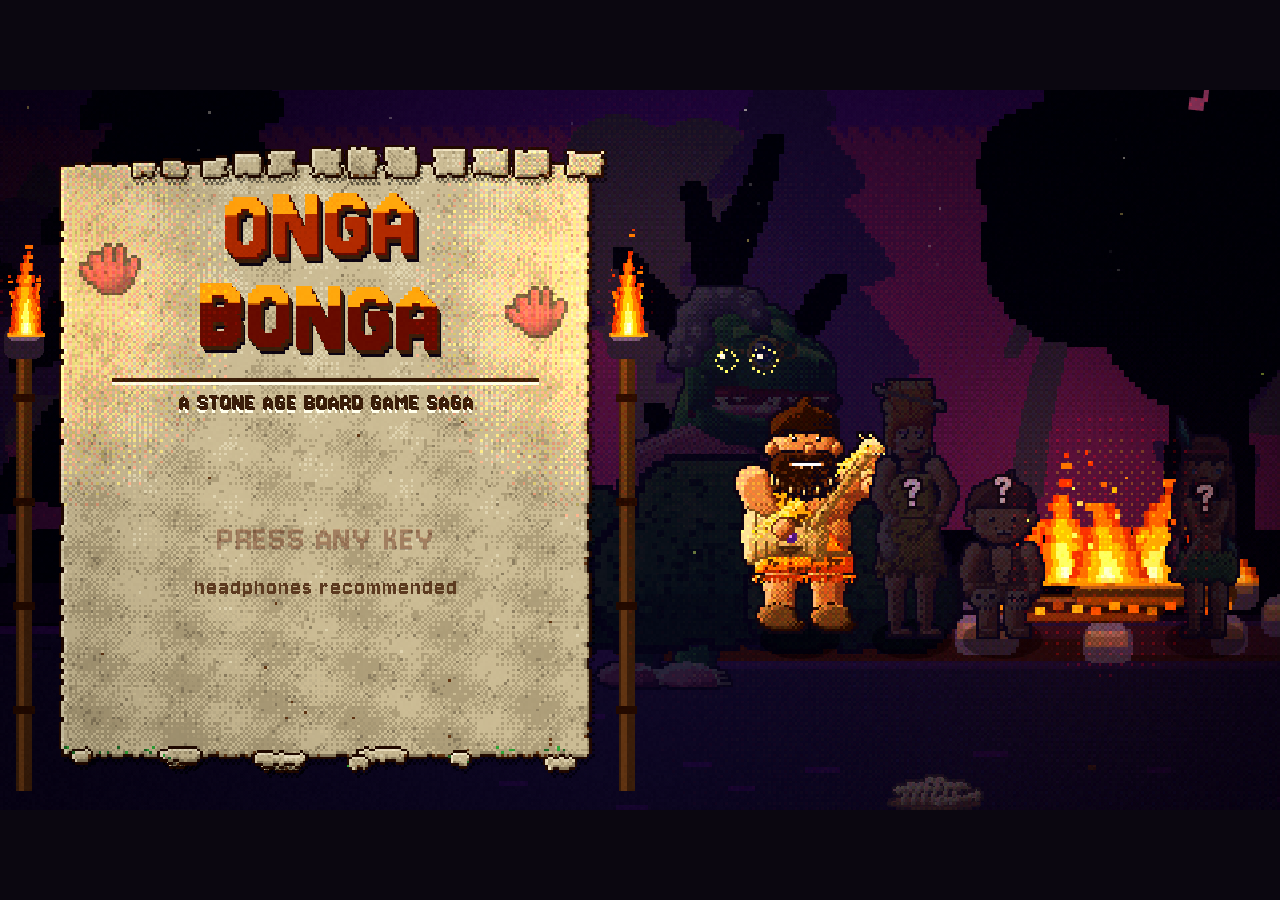
<file: index.html>
<!DOCTYPE html>
<html lang="en">
<head>
<meta charset="utf-8">
<meta name="viewport" content="width=device-width, initial-scale=1, maximum-scale=1, user-scalable=no, viewport-fit=cover">
<title>Onga Bonga - Stone Age Rock Saga</title>
<style>
html,body{margin:0;padding:0;height:100%;background:#0b0710;overflow:hidden;overscroll-behavior:none;font-family:monospace;touch-action:none;user-select:none;-webkit-user-select:none;-webkit-tap-highlight-color:transparent}
#wrap{position:fixed;inset:0;display:flex;align-items:center;justify-content:center}
canvas#game{image-rendering:pixelated;image-rendering:crisp-edges;width:min(100vw,calc(100vh * 16 / 9));height:min(100vh,calc(100vw * 9 / 16));background:#120c16;outline:none}
</style>
</head>
<body>
<div id="wrap"><canvas id="game" width="960" height="540"></canvas></div>
<script src="js2/core.js"></script>
<script src="js2/font_hi.js"></script>
<script src="js2/font.js"></script>
<script src="js2/gfx.js"></script>
<script src="js2/bubble.js"></script>
<script src="js2/pixui.js"></script>
<script src="js2/hud.js"></script>
<script src="js2/art_chars.js"></script>
<script src="js2/art_beasts.js"></script>
<script src="js2/art_dinos.js"></script>
<script src="js2/art_valley.js"></script>
<script src="js2/art_home.js"></script>
<script src="js2/art_ui.js"></script>
<script src="js2/art_cave.js"></script>
<script src="js2/art_board.js"></script>
<script src="js2/anim.js"></script>
<script src="js2/world.js"></script>
<script src="js2/cave.js"></script>
<script src="js2/vista.js"></script>
<script src="js2/light.js"></script>
<script src="js2/post.js"></script>
<script src="js2/audio.js"></script>
<script src="js2/songs.js"></script>
<script src="js2/dialogue.js"></script>
<script src="js2/rhythm.js"></script>
<script src="js2/instruments.js"></script>
<script src="js2/shell.js"></script>
<script src="js2/cards.js"></script>
<script src="js2/cardart.js"></script>
<script src="js2/relics.js"></script>
<script src="js2/heroes.js"></script>
<script src="js2/enemies.js"></script>
<script src="js2/profile.js"></script>
<script src="js2/tiles.js"></script>
<script src="js2/dice.js"></script>
<script src="js2/boardgen.js"></script>
<script src="js2/boardui.js"></script>
<script src="js2/stage.js"></script>
<script src="js2/wildlife.js"></script>
<script src="js2/boarddress.js"></script>
<script src="js2/antics.js"></script>
<script src="js2/minigames.js"></script>
<script src="js2/board.js"></script>
<script src="js2/cutscene.js"></script>
<script src="js2/gore.js"></script>
<script src="js2/arena.js"></script>
<script src="js2/combat.js"></script>
<script src="js2/events.js"></script>
<script src="js2/scenes.js"></script>
<script src="js2/main.js"></script>
</body>
</html>
</file>
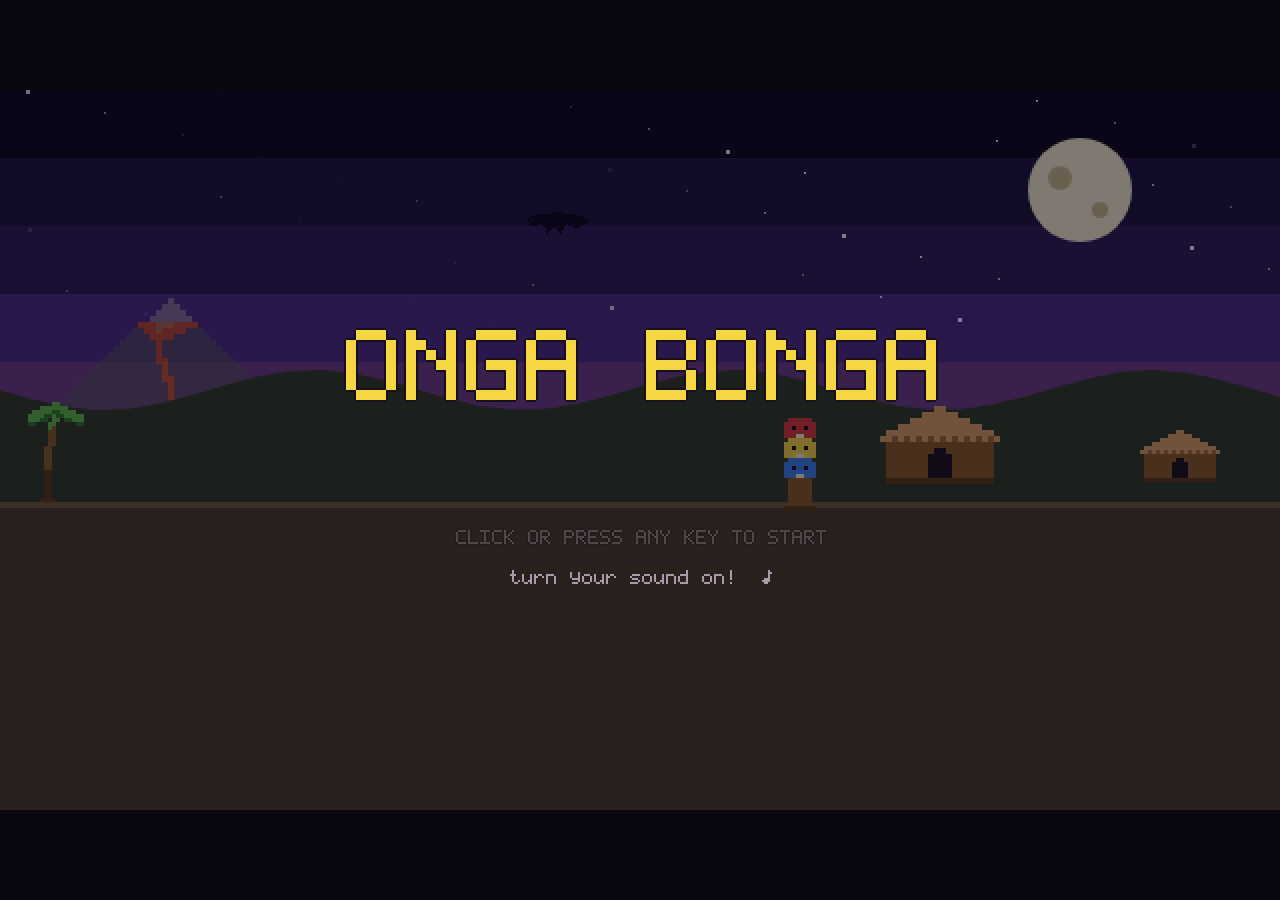
<file: index-classic.html>
<!DOCTYPE html>
<html lang="en">
<head>
<meta charset="utf-8">
<meta name="viewport" content="width=device-width, initial-scale=1, maximum-scale=1, user-scalable=no, viewport-fit=cover">
<meta name="mobile-web-app-capable" content="yes">
<meta name="apple-mobile-web-app-status-bar-style" content="black">
<meta name="theme-color" content="#16101c">
<title>Onga Bonga (first cut) - Stone Age Rock Saga</title>
<meta name="description" content="A stone age rhythm roguelike: fight dinosaurs with Guitar Hero style riffs, build your deck, rally the tribe and save the princess.">
<link rel="icon" href="data:image/svg+xml,%3Csvg xmlns='http://www.w3.org/2000/svg' viewBox='0 0 16 16'%3E%3Crect width='16' height='16' fill='%2316101c'/%3E%3Ctext x='2' y='13' font-size='12'%3E%F0%9F%8E%B8%3C/text%3E%3C/svg%3E">
<link rel="stylesheet" href="css/style.css">
</head>
<body>
<div id="wrap">
  <canvas id="game" width="640" height="360"></canvas>
</div>
<script src="js/util.js"></script>
<script src="js/font.js"></script>
<script src="js/gfx.js"></script>
<script src="js/sprites.js"></script>
<script src="js/audio.js"></script>
<script src="js/songs.js"></script>
<script src="js/cards.js"></script>
<script src="js/relics.js"></script>
<script src="js/enemies.js"></script>
<script src="js/rhythm.js"></script>
<script src="js/combat.js"></script>
<script src="js/map.js"></script>
<script src="js/events.js"></script>
<script src="js/scenes.js"></script>
<script src="js/main.js"></script>
</body>
</html>
</file>
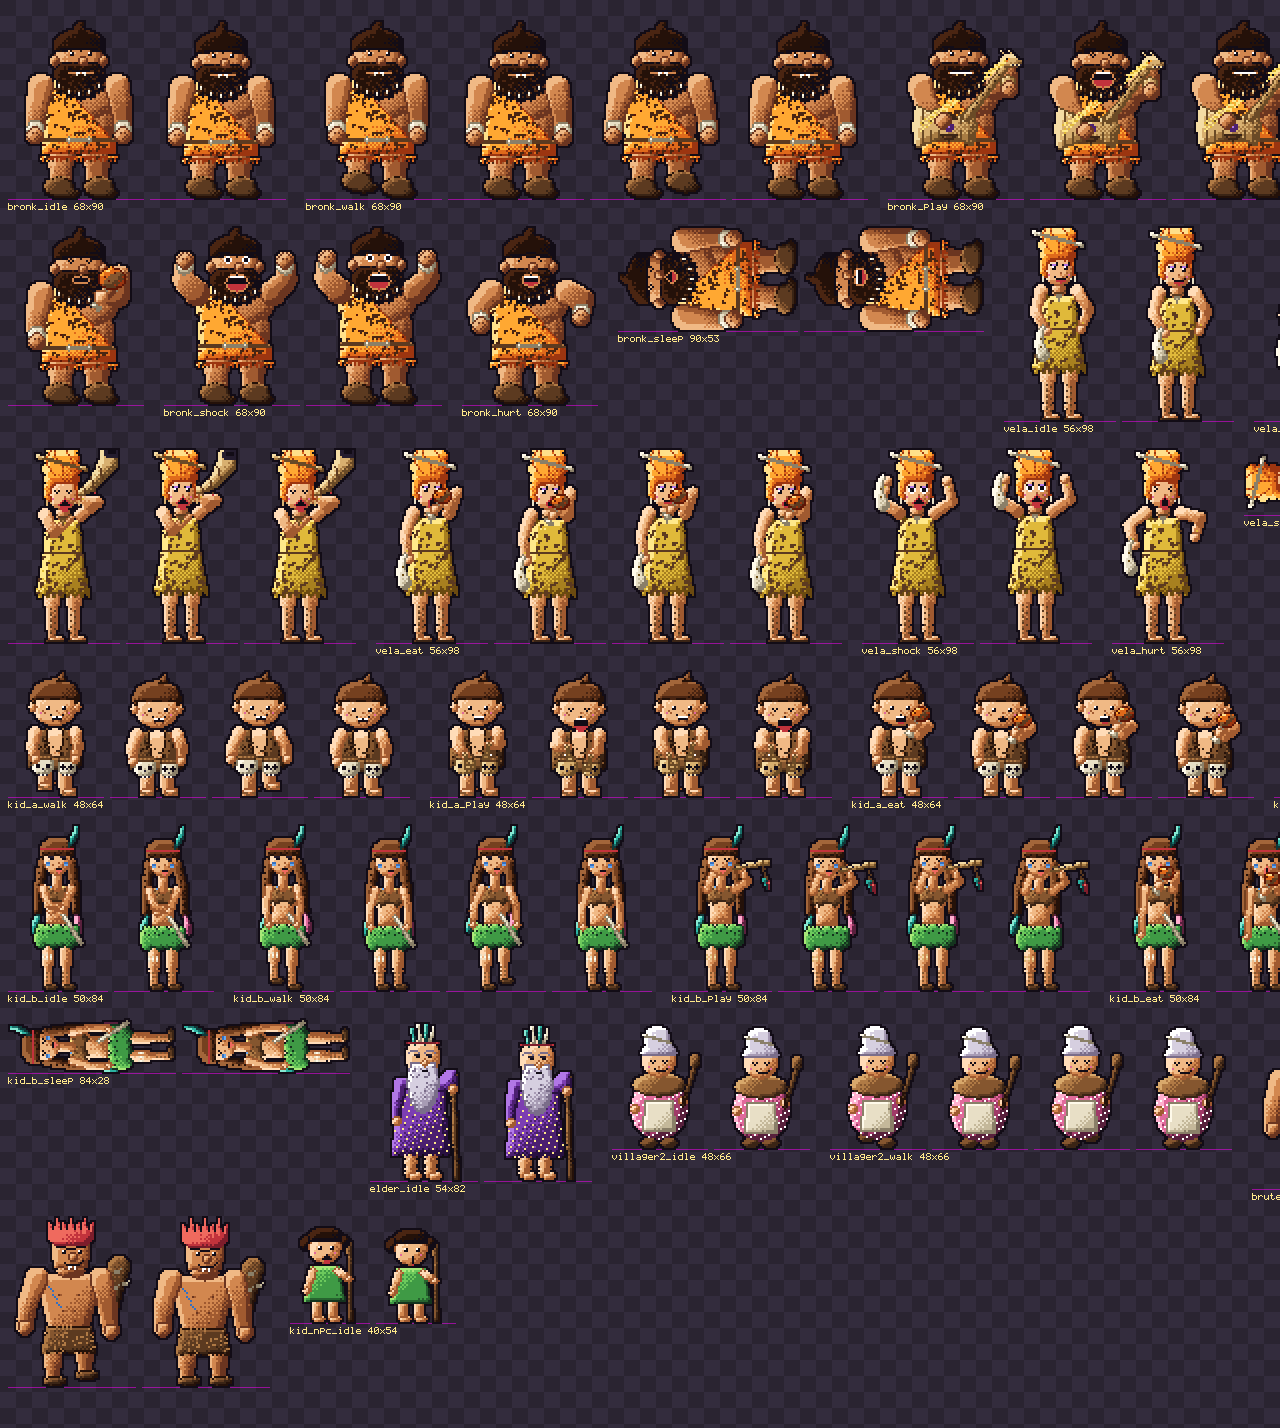
<file: tools/sheet.html>
<!DOCTYPE html><html><head><meta charset="utf-8"><style>body{margin:0;background:#2a2431}canvas{image-rendering:pixelated;display:block}</style></head>
<body><canvas id="game" width="960" height="540"></canvas>
<script src="../js2/core.js"></script><script src="../js2/font.js"></script><script src="../js2/gfx.js"></script>
<script>
  const params = new URLSearchParams(location.search);
  const files = (params.get('f') || 'art_chars').split(',');
  let loaded = 0;
  files.forEach(f => { const s = document.createElement('script'); s.src = '../js2/' + f + '.js'; s.onload = () => { if (++loaded === files.length) render(); }; s.onerror = () => { document.title = 'ERROR loading ' + f; if (++loaded === files.length) render(); }; document.head.appendChild(s); });
  function render() {
    Gfx.init();
    const scale = +(params.get('s') || 2);
    const filter = params.get('only') || '';
    const allFrames = params.get('frames') !== '0';
    const want = filter ? filter.split(',').filter(Boolean) : [];
    const names = Object.keys(SPRITES).filter(n => !want.length || want.some(w => n.includes(w)));
    const cells = [];
    for (const n of names) {
      const sp = Gfx.spr(n);
      const fr = allFrames ? sp.frames.length : 1;
      for (let i = 0; i < fr; i++) cells.push({ n, i, w: sp.w * scale, h: sp.h * scale, last: i === fr - 1 });
    }
    const maxW = 1900;
    let x = 8, y = 20, rowH = 0; const place = [];
    for (const c of cells) {
      if (x + c.w > maxW) { x = 8; y += rowH + 26; rowH = 0; }
      place.push({ c, x, y }); x += c.w + (c.last ? 20 : 6); rowH = Math.max(rowH, c.h);
    }
    const cv = document.getElementById('game');
    cv.width = maxW + 16; cv.height = y + rowH + 40;
    Gfx.ctx.imageSmoothingEnabled = false;
    // checkerboard so transparency and centring are obvious
    for (let yy = 0; yy < cv.height; yy += 16) for (let xx = 0; xx < cv.width; xx += 16)
      Gfx.rect(xx, yy, 16, 16, ((xx / 16 + yy / 16) % 2) ? '#332c3d' : '#2a2431');
    for (const p of place) {
      Gfx.rectA(p.x, p.y + p.c.h - 1, p.c.w, 1, '#ff00ff', 0.5);  // baseline
      Gfx.sprite(p.c.n, p.x, p.y, { scale, frame: p.c.i, anchor: 'tl' });
      if (p.c.i === 0) Gfx.text(p.c.n + ' ' + Gfx.spr(p.c.n).w + 'x' + Gfx.spr(p.c.n).h, p.x, p.y + p.c.h + 3, { color: '#ffe98a', scale: 1, font: 'small' });
    }
    document.title = names.length + ' sprites';
  }
</script></body></html>
</file>
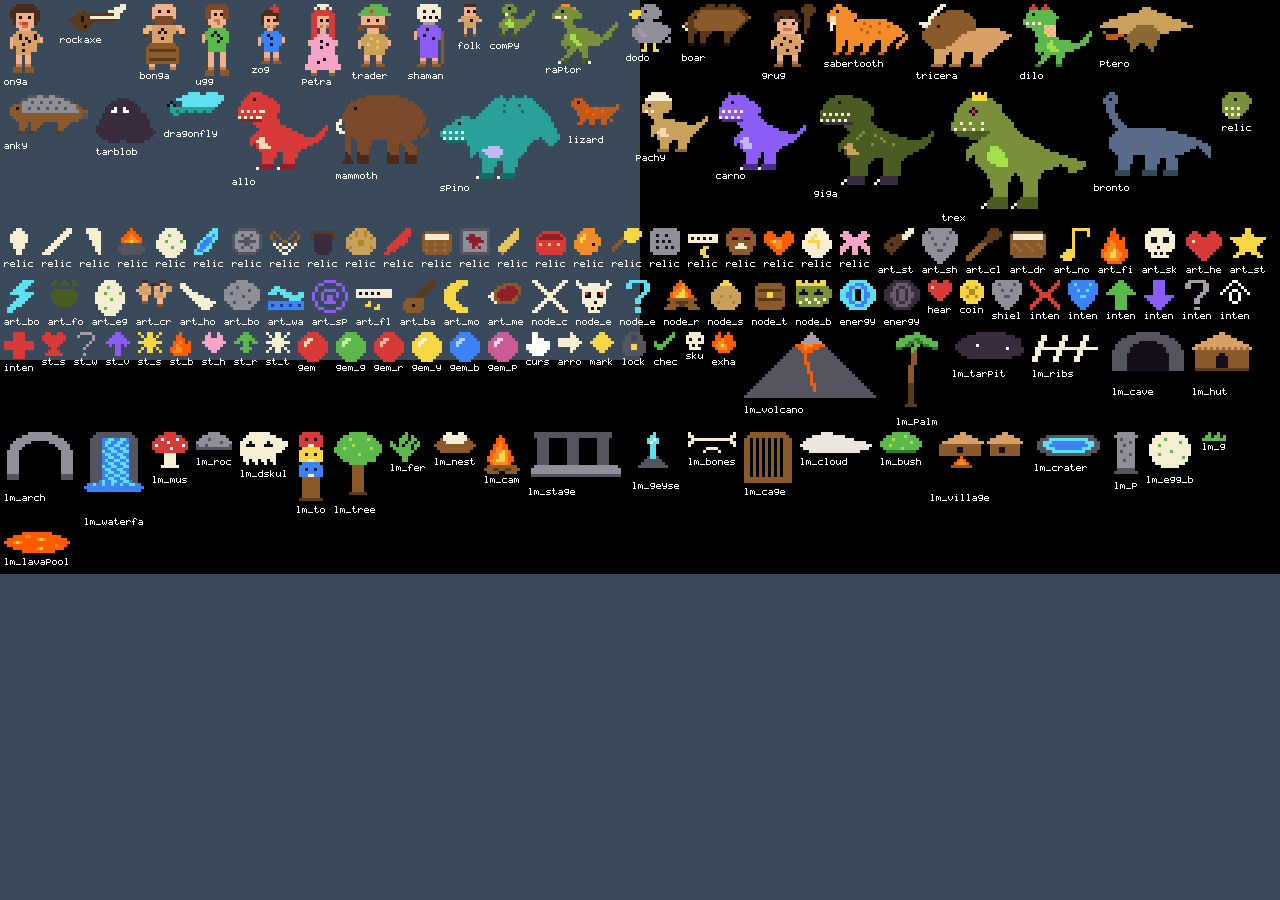
<file: tools/spritesheet.html>
<!DOCTYPE html><html><head><meta charset="utf-8"><style>body{margin:0;background:#3a4a5a}canvas{image-rendering:pixelated}</style></head>
<body><canvas id="game" width="640" height="360"></canvas>
<script src="../js/util.js"></script><script src="../js/font.js"></script><script src="../js/gfx.js"></script><script src="../js/sprites.js"></script>
<script>
Gfx.init();
const names = Object.keys(SPRITES);
const filter = new URLSearchParams(location.search).get('f') || '';
const scale = +(new URLSearchParams(location.search).get('s') || 3);
const list = names.filter(n => !filter || n.startsWith(filter));
// layout
let x = 4, y = 4, rowH = 0, maxW = 1280;
const cv = document.getElementById('game');
const placements = [];
for (const n of list) {
  const s = Gfx.spr(n); const w = s.w * scale, h = s.h * scale + 10;
  if (x + w > maxW) { x = 4; y += rowH + 6; rowH = 0; }
  placements.push({ n, x, y, w, h }); x += w + 8; rowH = Math.max(rowH, h);
}
cv.width = maxW; cv.height = y + rowH + 8; Gfx.ctx.imageSmoothingEnabled = false;
Gfx.clear('#3a4a5a');
for (const p of placements) {
  Gfx.sprite(p.n, p.x, p.y, { scale, frame: 0 });
  Gfx.text(p.n.slice(0, Math.max(3, Math.floor(p.w / 6))), p.x, p.y + p.h - 8, { color: '#fff', scale: 1 });
}
</script></body></html>
</file>
<file: css/style.css>
html, body {
  margin: 0; padding: 0; height: 100%;
  background: #0b0710;
  overflow: hidden;
  overscroll-behavior: none;
  font-family: monospace;
  touch-action: none;
  user-select: none;
  -webkit-user-select: none;
  -webkit-touch-callout: none;
  -webkit-tap-highlight-color: transparent;
}
#wrap {
  position: fixed; inset: 0;
  display: flex; align-items: center; justify-content: center;
}
canvas#game {
  image-rendering: pixelated;
  image-rendering: crisp-edges;
  width: min(100vw, calc(100vh * 16 / 9));
  height: min(100vh, calc(100vw * 9 / 16));
  background: #0b0710;
  cursor: default;
  outline: none;
}
</file>
